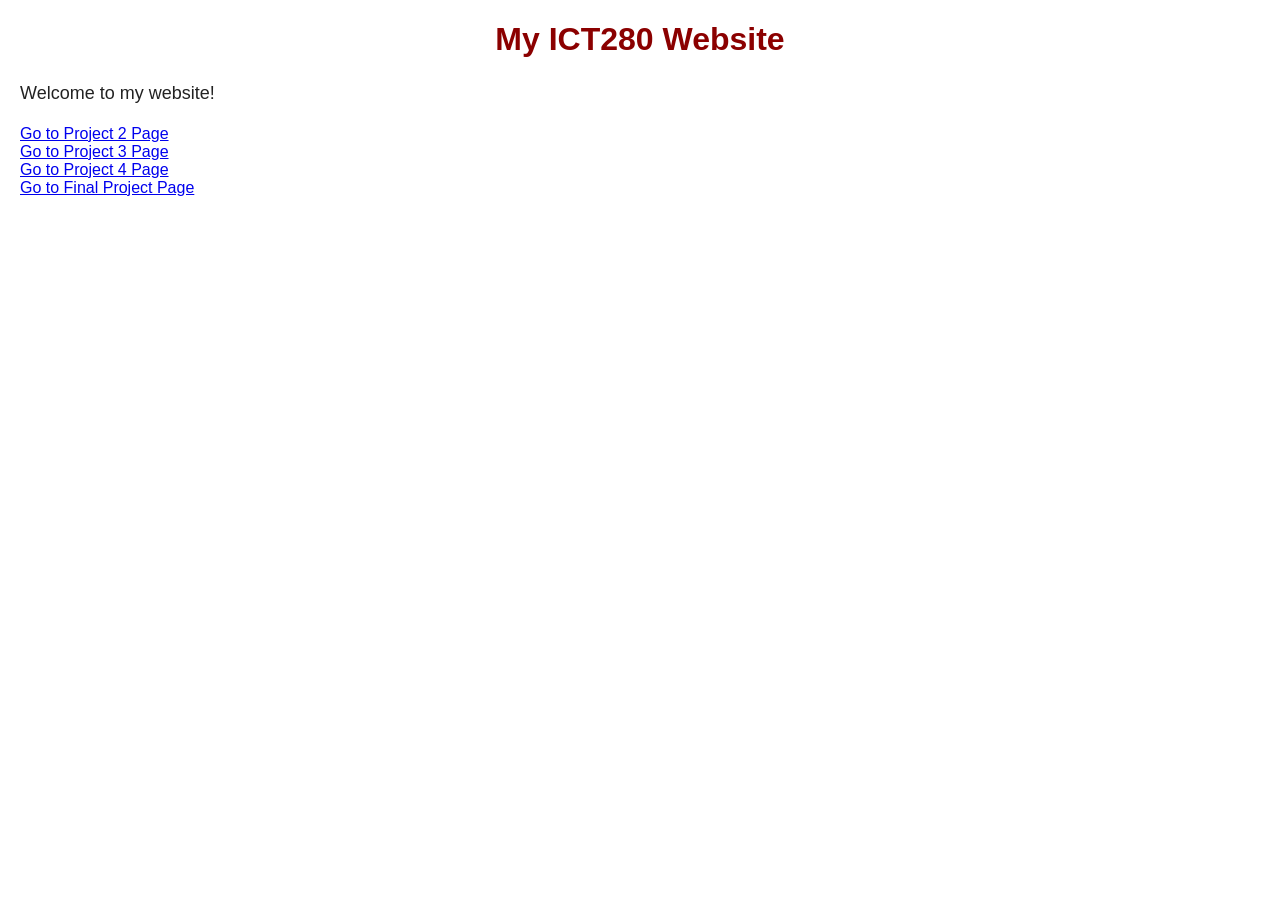
<file: index.html>
<!DOCTYPE html>
<html>
<head>
    <title>ICT280 Home</title>
    <link rel="stylesheet" href="css/styles.css">
</head>
<body>

    <h1>My ICT280 Website</h1>

    <p>Welcome to my website!</p>

    <a href="html/project2.html">Go to Project 2 Page</a>

    <br>

    <a href="html/project3.html">Go to Project 3 Page</a>

    <br>

    <a href="html/project4.html">Go to Project 4 Page</a>

    <br>

    <a href="final/final.html">Go to Final Project Page</a>

</body>
</html>
</file>
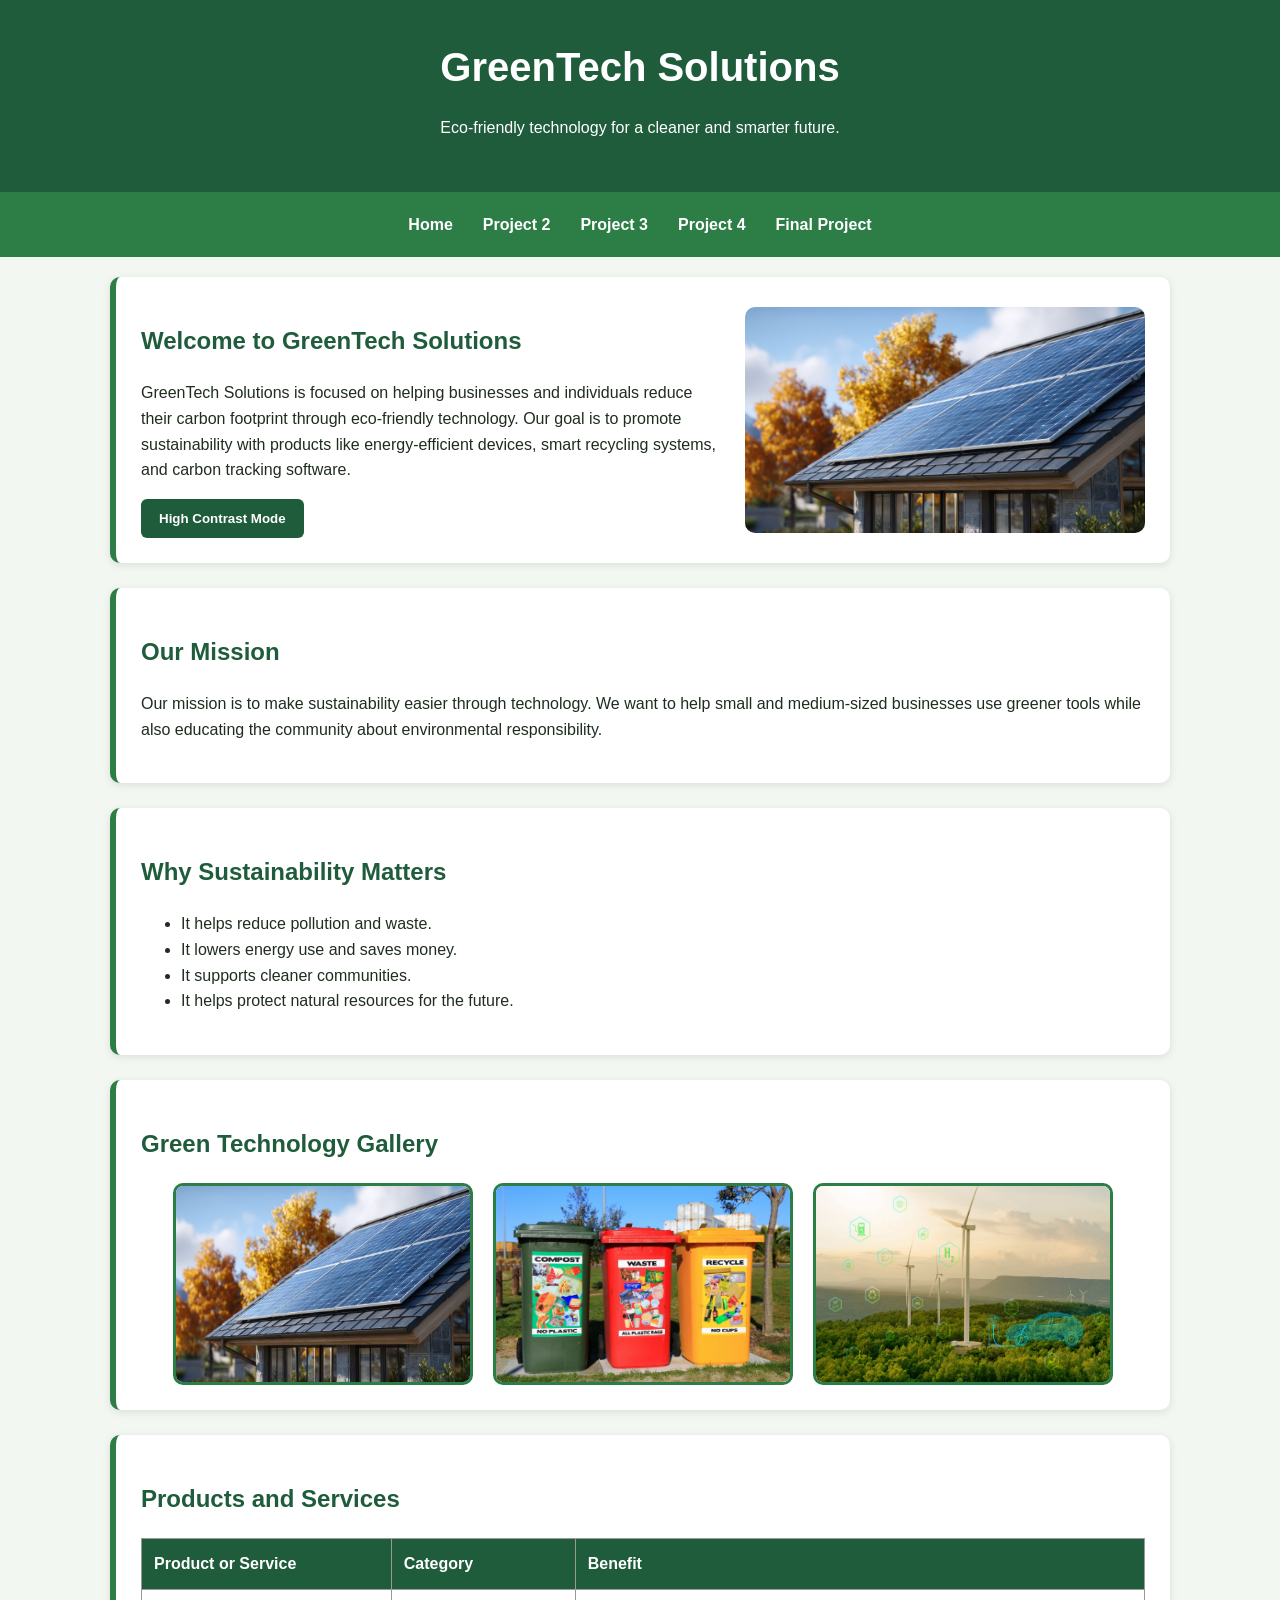
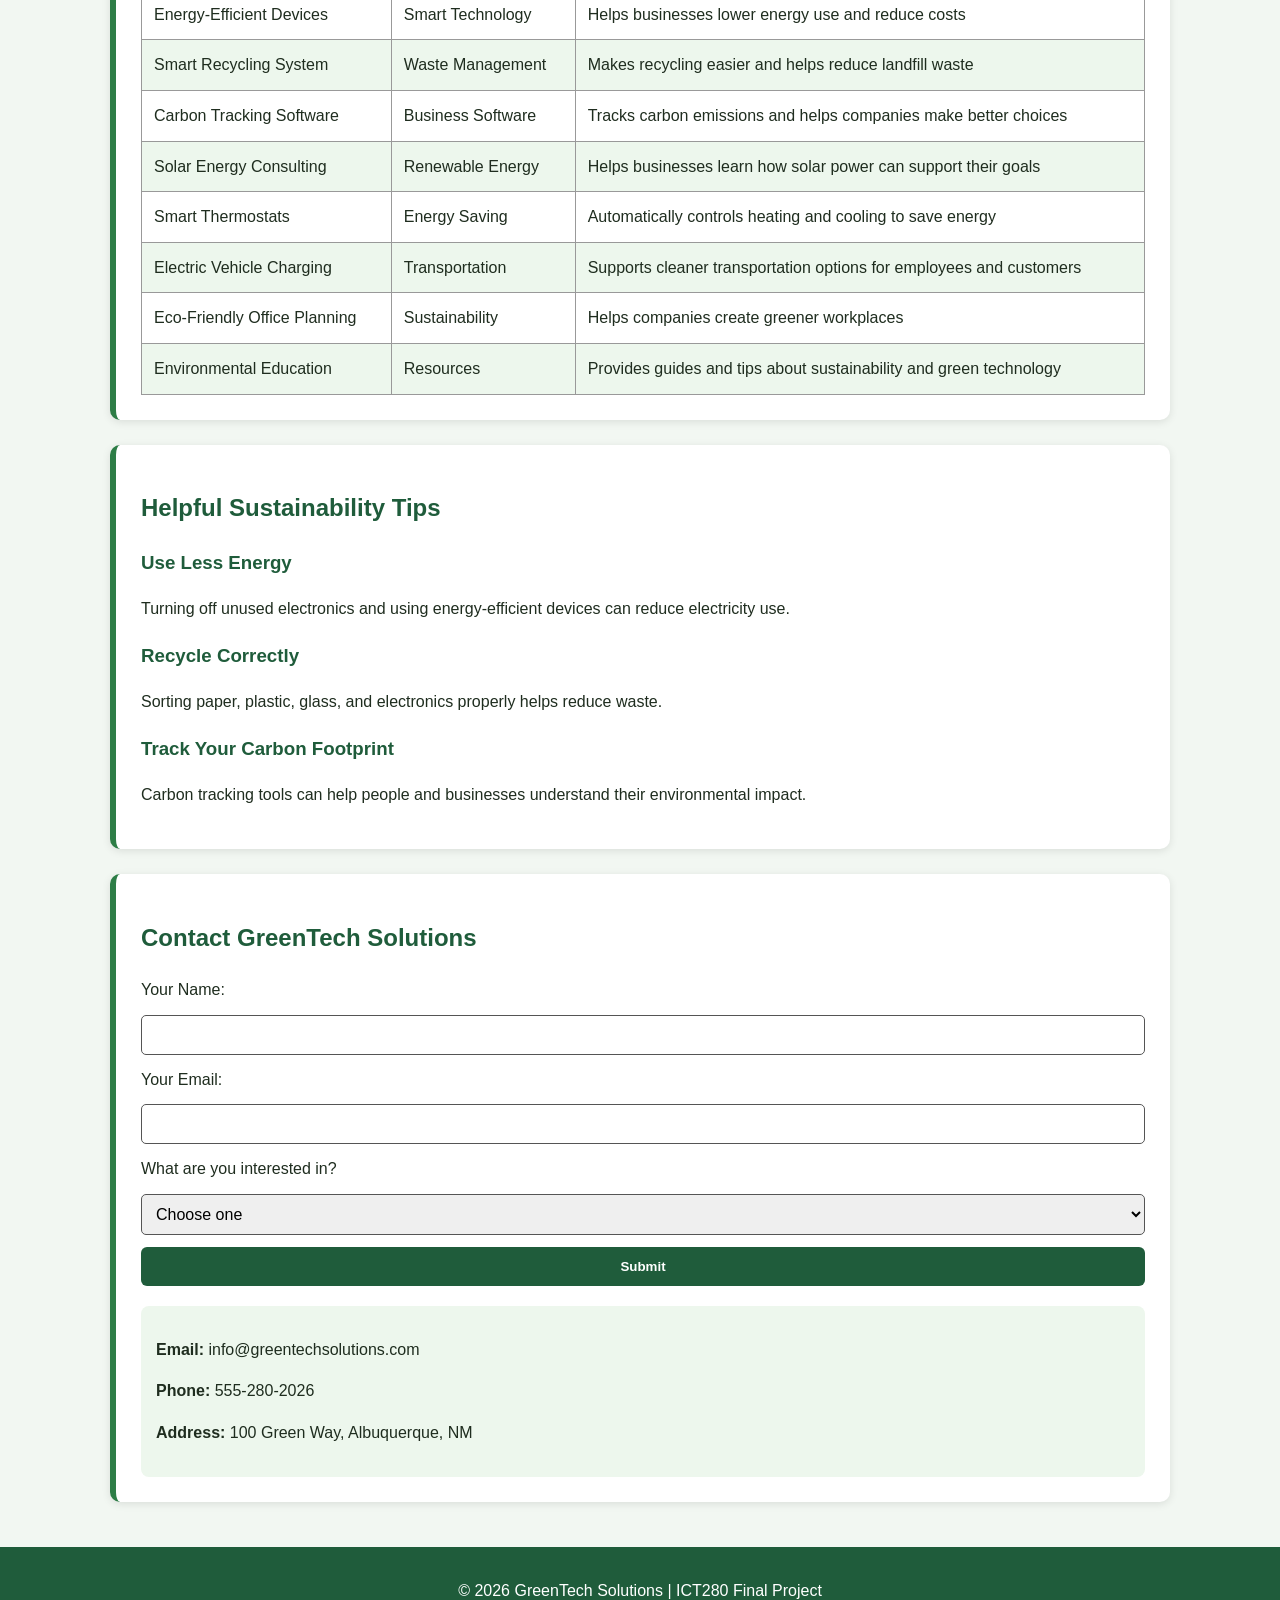
<file: final/final.html>
<!DOCTYPE html>
<html lang="en">
<head>
    <meta charset="UTF-8">
    <meta name="viewport" content="width=device-width, initial-scale=1.0">
    <title>GreenTech Solutions Final Project</title>
    <link rel="stylesheet" href="../css/final.css">
</head>
<body>

<header>
    <h1>GreenTech Solutions</h1>
    <p>Eco-friendly technology for a cleaner and smarter future.</p>
</header>

<nav>
    <a href="../index.html">Home</a>
    <a href="../html/project2.html">Project 2</a>
    <a href="../html/project3.html">Project 3</a>
    <a href="../html/project4.html">Project 4</a>
    <a href="final.html">Final Project</a>
</nav>

<main>
    <section class="hero">
        <article>
            <h2>Welcome to GreenTech Solutions</h2>
            <p>
                GreenTech Solutions is focused on helping businesses and individuals reduce their
                carbon footprint through eco-friendly technology. Our goal is to promote sustainability
                with products like energy-efficient devices, smart recycling systems, and carbon tracking software.
            </p>
            <button id="themeButton">High Contrast Mode</button>
        </article>

        <img src="../Images/greentech1.jpg" alt="Solar panels representing clean energy technology">
    </section>

    <section>
        <h2>Our Mission</h2>
        <p>
            Our mission is to make sustainability easier through technology. We want to help small and
            medium-sized businesses use greener tools while also educating the community about environmental responsibility.
        </p>
    </section>

    <section>
        <h2>Why Sustainability Matters</h2>
        <ul>
            <li>It helps reduce pollution and waste.</li>
            <li>It lowers energy use and saves money.</li>
            <li>It supports cleaner communities.</li>
            <li>It helps protect natural resources for the future.</li>
        </ul>
    </section>

    <section>
        <h2>Green Technology Gallery</h2>

        <div class="gallery">
            <img src="../Images/greentech1.jpg" alt="Solar panels used for renewable energy">
            <img src="../Images/greentech2.jpg" alt="Recycling bins used for waste reduction">
            <img src="../Images/greentech3.jpg" alt="Eco-friendly technology with plants and devices">
        </div>
    </section>

    <section>
        <h2>Products and Services</h2>

        <table>
            <thead>
                <tr>
                    <th>Product or Service</th>
                    <th>Category</th>
                    <th>Benefit</th>
                </tr>
            </thead>
            <tbody>
                <tr>
                    <td>Energy-Efficient Devices</td>
                    <td>Smart Technology</td>
                    <td>Helps businesses lower energy use and reduce costs</td>
                </tr>
                <tr>
                    <td>Smart Recycling System</td>
                    <td>Waste Management</td>
                    <td>Makes recycling easier and helps reduce landfill waste</td>
                </tr>
                <tr>
                    <td>Carbon Tracking Software</td>
                    <td>Business Software</td>
                    <td>Tracks carbon emissions and helps companies make better choices</td>
                </tr>
                <tr>
                    <td>Solar Energy Consulting</td>
                    <td>Renewable Energy</td>
                    <td>Helps businesses learn how solar power can support their goals</td>
                </tr>
                <tr>
                    <td>Smart Thermostats</td>
                    <td>Energy Saving</td>
                    <td>Automatically controls heating and cooling to save energy</td>
                </tr>
                <tr>
                    <td>Electric Vehicle Charging</td>
                    <td>Transportation</td>
                    <td>Supports cleaner transportation options for employees and customers</td>
                </tr>
                <tr>
                    <td>Eco-Friendly Office Planning</td>
                    <td>Sustainability</td>
                    <td>Helps companies create greener workplaces</td>
                </tr>
                <tr>
                    <td>Environmental Education</td>
                    <td>Resources</td>
                    <td>Provides guides and tips about sustainability and green technology</td>
                </tr>
            </tbody>
        </table>
    </section>

    <section>
        <h2>Helpful Sustainability Tips</h2>

        <article>
            <h3>Use Less Energy</h3>
            <p>Turning off unused electronics and using energy-efficient devices can reduce electricity use.</p>
        </article>

        <article>
            <h3>Recycle Correctly</h3>
            <p>Sorting paper, plastic, glass, and electronics properly helps reduce waste.</p>
        </article>

        <article>
            <h3>Track Your Carbon Footprint</h3>
            <p>Carbon tracking tools can help people and businesses understand their environmental impact.</p>
        </article>
    </section>

    <section>
        <h2>Contact GreenTech Solutions</h2>

        <form id="contactForm">
            <label for="name">Your Name:</label>
            <input type="text" id="name" name="name">

            <label for="email">Your Email:</label>
            <input type="email" id="email" name="email">

            <label for="interest">What are you interested in?</label>
            <select id="interest" name="interest">
                <option value="">Choose one</option>
                <option value="Energy-Efficient Devices">Energy-Efficient Devices</option>
                <option value="Smart Recycling System">Smart Recycling System</option>
                <option value="Carbon Tracking Software">Carbon Tracking Software</option>
                <option value="Solar Energy Consulting">Solar Energy Consulting</option>
            </select>

            <button type="submit">Submit</button>
        </form>

        <p id="message"></p>

        <div class="contact-info">
            <p><strong>Email:</strong> info@greentechsolutions.com</p>
            <p><strong>Phone:</strong> 555-280-2026</p>
            <p><strong>Address:</strong> 100 Green Way, Albuquerque, NM</p>
        </div>
    </section>
</main>

<footer>
    <p>&copy; 2026 GreenTech Solutions | ICT280 Final Project</p>
</footer>

<script src="../javascript/final.js"></script>
</body>
</html>
</file>
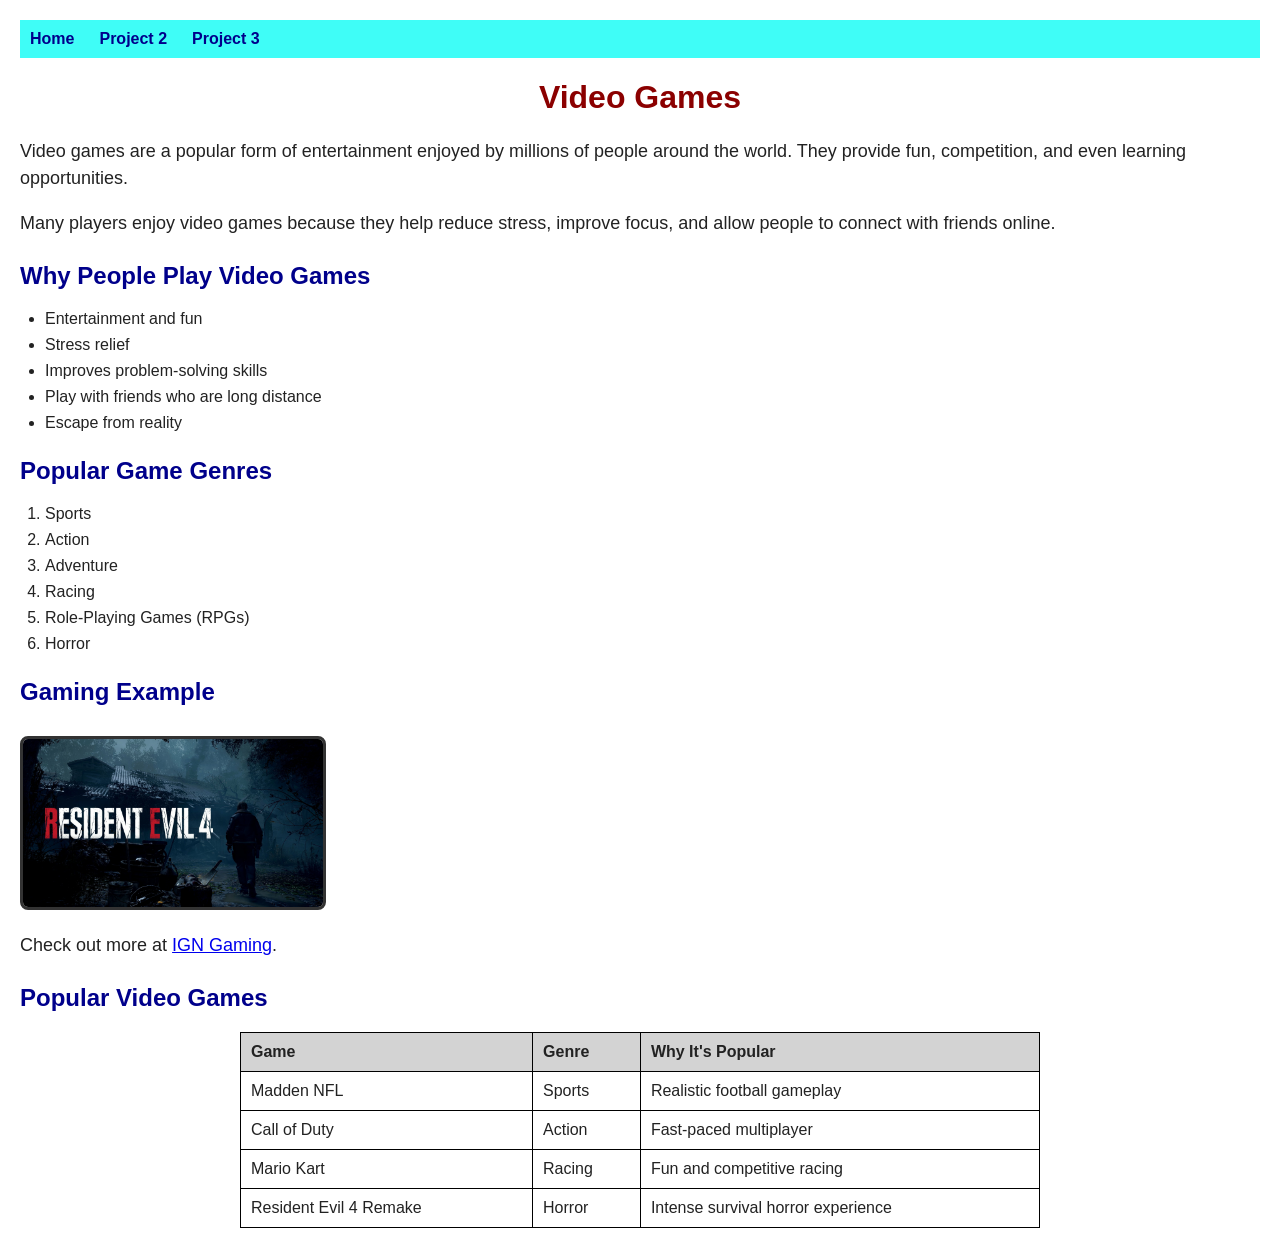
<file: html/project3.html>
<!DOCTYPE html>
<html lang="en">
<head>
    <meta charset="UTF-8">
    <meta name="viewport" content="width=device-width, initial-scale=1.0">
    <title>Project 3 - Video Games</title>
    <link rel="stylesheet" href="../css/styles.css">
</head>
<body>

    <nav>
        <a href="../index.html">Home</a>
        <a href="project2.html">Project 2</a>
        <a href="project3.html">Project 3</a>
    </nav>

    <h1>Video Games</h1>

    <p>
        Video games are a popular form of entertainment enjoyed by millions of people around the world.
        They provide fun, competition, and even learning opportunities.
    </p>

    <p>
        Many players enjoy video games because they help reduce stress, improve focus,
        and allow people to connect with friends online.
    </p>

    <h2>Why People Play Video Games</h2>
    <ul>
        <li>Entertainment and fun</li>
        <li>Stress relief</li>
        <li>Improves problem-solving skills</li>
        <li>Play with friends who are long distance</li>
        <li>Escape from reality</li>
    </ul>

    <h2>Popular Game Genres</h2>
    <ol>
        <li>Sports</li>
        <li>Action</li>
        <li>Adventure</li>
        <li>Racing</li>
        <li>Role-Playing Games (RPGs)</li>
        <li>Horror</li>
    </ol>

    <h2>Gaming Example</h2>
    <img src="../Images/resident-evil-4.jpg" alt="Resident Evil 4 Remake game cover" width="300">

    <p>
        Check out more at
        <a href="https://www.ign.com" target="_blank">IGN Gaming</a>.
    </p>

    <h2>Popular Video Games</h2>
    <table>
        <tr>
            <th>Game</th>
            <th>Genre</th>
            <th>Why It's Popular</th>
        </tr>
        <tr>
            <td>Madden NFL</td>
            <td>Sports</td>
            <td>Realistic football gameplay</td>
        </tr>
        <tr>
            <td>Call of Duty</td>
            <td>Action</td>
            <td>Fast-paced multiplayer</td>
        </tr>
        <tr>
            <td>Mario Kart</td>
            <td>Racing</td>
            <td>Fun and competitive racing</td>
        </tr>
        <tr>
            <td>Resident Evil 4 Remake</td>
            <td>Horror</td>
            <td>Intense survival horror experience</td>
        </tr>
    </table>

</body>
</html>
</file>
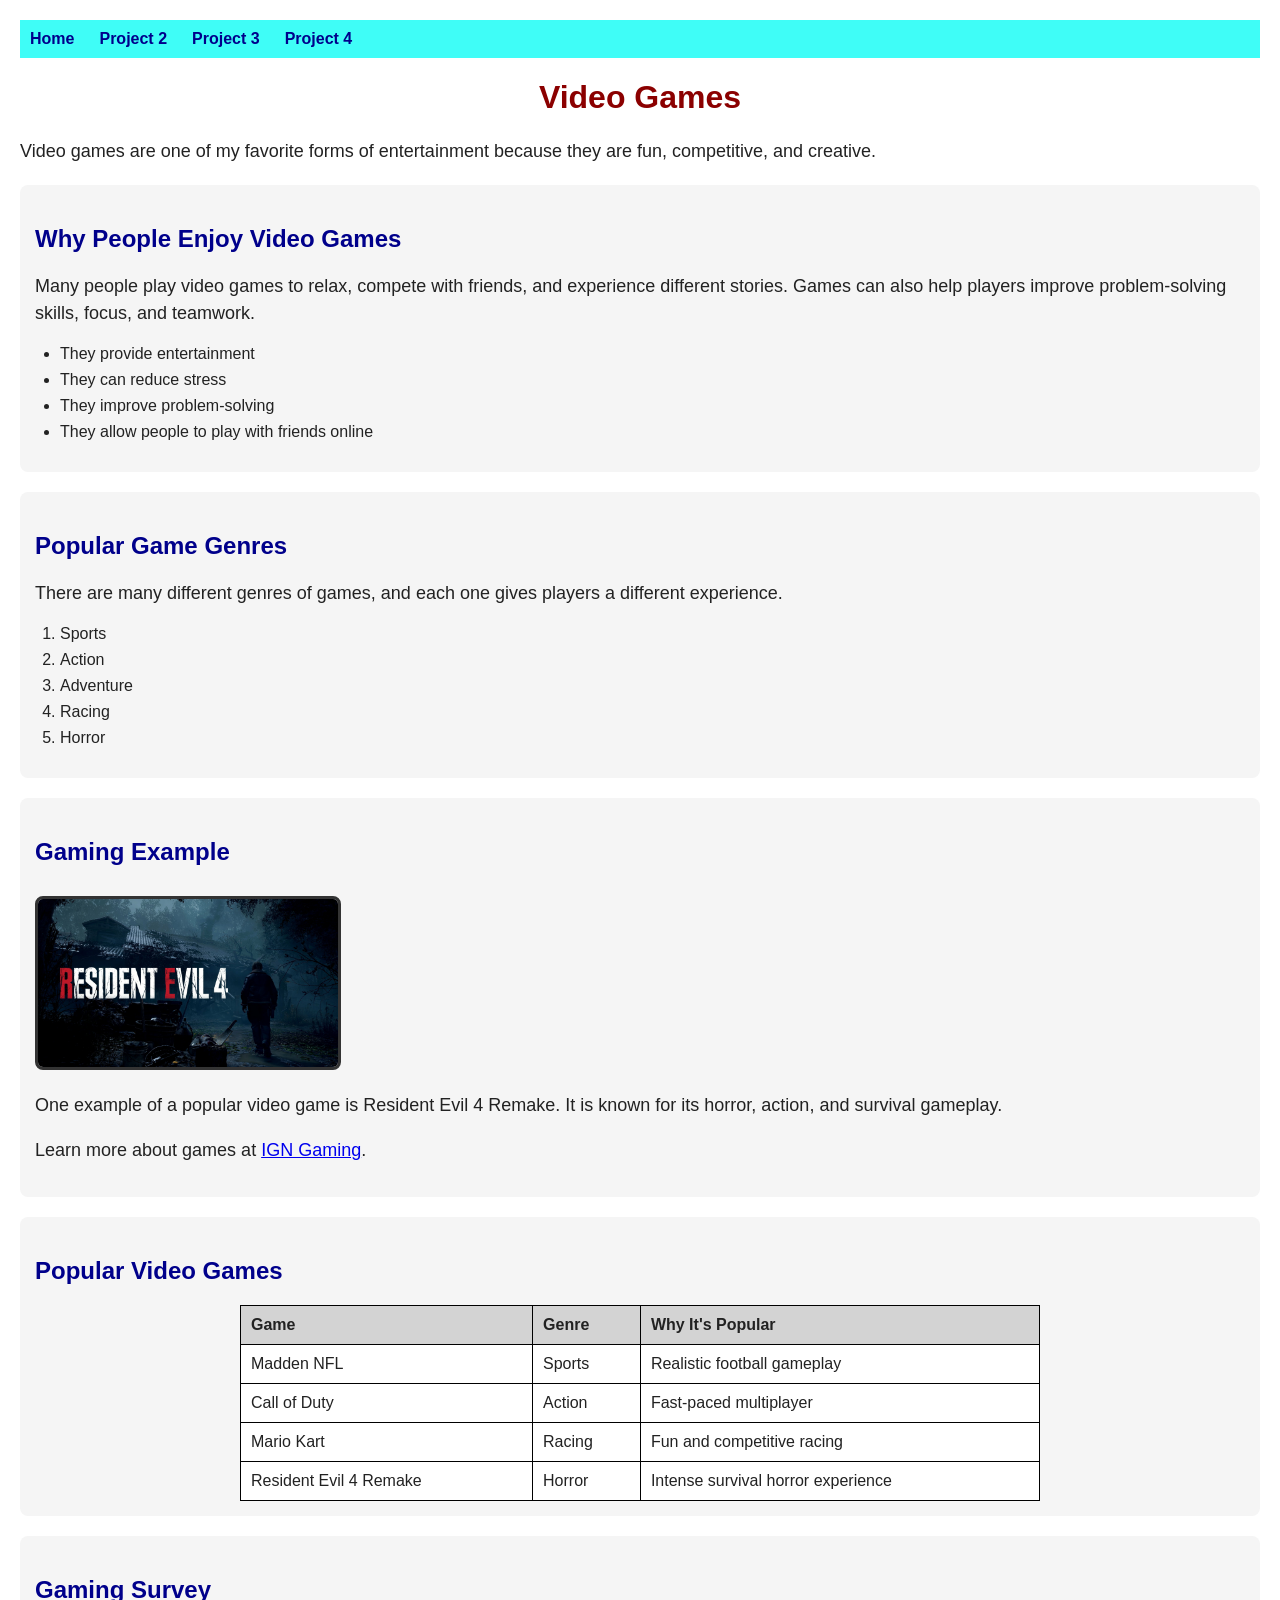
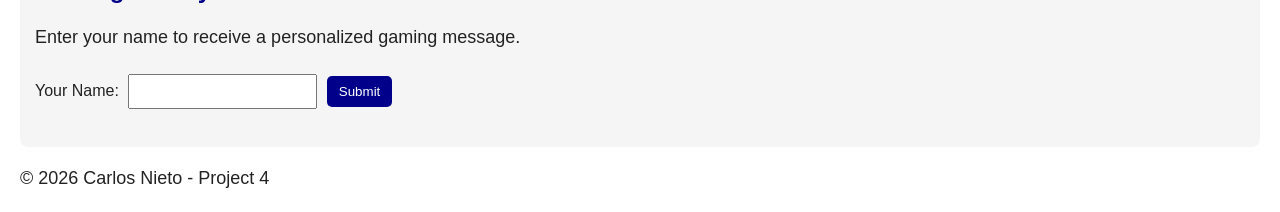
<file: html/project4.html>
<!DOCTYPE html>
<html lang="en">
<head>
    <meta charset="UTF-8">
    <meta name="viewport" content="width=device-width, initial-scale=1.0">
    <title>Project 4 - Video Games</title>
    <link rel="stylesheet" href="../css/styles.css">
</head>
<body>

    <nav>
        <a href="../index.html">Home</a>
        <a href="project2.html">Project 2</a>
        <a href="project3.html">Project 3</a>
        <a href="project4.html">Project 4</a>
    </nav>

    <header>
        <h1>Video Games</h1>
        <p>Video games are one of my favorite forms of entertainment because they are fun, competitive, and creative.</p>
    </header>

    <main>
        <section>
            <h2>Why People Enjoy Video Games</h2>
            <p>
                Many people play video games to relax, compete with friends, and experience different stories.
                Games can also help players improve problem-solving skills, focus, and teamwork.
            </p>

            <ul>
                <li>They provide entertainment</li>
                <li>They can reduce stress</li>
                <li>They improve problem-solving</li>
                <li>They allow people to play with friends online</li>
            </ul>
        </section>

        <section>
            <h2>Popular Game Genres</h2>
            <p>There are many different genres of games, and each one gives players a different experience.</p>

            <ol>
                <li>Sports</li>
                <li>Action</li>
                <li>Adventure</li>
                <li>Racing</li>
                <li>Horror</li>
            </ol>
        </section>

        <section>
            <h2>Gaming Example</h2>
            <img src="../Images/resident-evil-4.jpg" alt="Resident Evil 4 Remake game cover" width="300">

            <p>
                One example of a popular video game is Resident Evil 4 Remake. It is known for its horror,
                action, and survival gameplay.
            </p>

            <p>
                Learn more about games at
                <a href="https://www.ign.com" target="_blank">IGN Gaming</a>.
            </p>
        </section>

        <section>
            <h2>Popular Video Games</h2>

            <table>
                <tr>
                    <th>Game</th>
                    <th>Genre</th>
                    <th>Why It's Popular</th>
                </tr>
                <tr>
                    <td>Madden NFL</td>
                    <td>Sports</td>
                    <td>Realistic football gameplay</td>
                </tr>
                <tr>
                    <td>Call of Duty</td>
                    <td>Action</td>
                    <td>Fast-paced multiplayer</td>
                </tr>
                <tr>
                    <td>Mario Kart</td>
                    <td>Racing</td>
                    <td>Fun and competitive racing</td>
                </tr>
                <tr>
                    <td>Resident Evil 4 Remake</td>
                    <td>Horror</td>
                    <td>Intense survival horror experience</td>
                </tr>
            </table>
        </section>

        <section>
            <h2>Gaming Survey</h2>
            <p>Enter your name to receive a personalized gaming message.</p>

            <form id="gameForm">
                <label for="playerName">Your Name:</label>
                <input type="text" id="playerName" name="playerName" required>

                <button type="submit">Submit</button>
            </form>

            <p id="message"></p>
        </section>
    </main>

    <footer>
        <p>&copy; 2026 Carlos Nieto - Project 4</p>
    </footer>

    <script src="../javascript/script.js"></script>
</body>
</html>
</file>
<file: css/styles.css>
body {
    background-color: rgb(255, 255, 255);
    font-family: Verdana, sans-serif;
    margin: 20px;
    color: #222;
}

/* NAV WITH FLEXBOX */
nav {
    margin-bottom: 20px;
    padding: 10px;
    background-color: #3ffdf7;

    display: flex;
    flex-wrap: wrap;
    gap: 10px;
}

nav a {
    text-decoration: none;
    color: darkblue;
    font-weight: bold;
    margin-right: 15px;
}

nav a:hover {
    color: darkred;
    text-decoration: underline;
}

h1 {
    color: darkred;
    text-align: center;
}

h2 {
    color: darkblue;
    margin-top: 25px;
}

p {
    font-size: 18px;
    line-height: 1.5;
}

ul, ol {
    padding-left: 25px;
}

li {
    margin-bottom: 8px;
}

img {
    margin-top: 10px;
    border: 3px solid #333;
    border-radius: 8px;
}

/* TABLE */
table {
    border-collapse: collapse;
    margin-top: 15px;
    width: 100%;
    max-width: 800px;
    background-color: white;

    margin-left: auto;
    margin-right: auto;
}

th, td {
    border: 1px solid black;
    padding: 10px;
    text-align: left;
}

th {
    background-color: lightgray;
}

/* SECTIONS */
section {
    margin-top: 20px;
    padding: 15px;
    background-color: #f5f5f5;
    border-radius: 8px;
}

/* FORM */
button {
    padding: 8px 12px;
    background-color: darkblue;
    color: white;
    border: none;
    border-radius: 5px;
    cursor: pointer;
}

button:hover {
    background-color: darkred;
}

input {
    padding: 8px;
    margin: 5px;
}

#message {
    font-weight: bold;
    color: darkred;
}

/* RESPONSIVE */
@media (max-width: 600px) {
    body {
        margin: 10px;
    }

    nav {
        flex-direction: column;
        align-items: center;
    }

    nav a {
        display: block;
        margin: 8px 0;
    }

    img {
        width: 100%;
        height: auto;
    }

    table {
        font-size: 14px;
    }
}
</file>
<file: css/final.css>
* {
    box-sizing: border-box;
}

body {
    margin: 0;
    font-family: Verdana, Arial, sans-serif;
    background-color: #f2f7f2;
    color: #1f2d1f;
    line-height: 1.6;
}

header {
    background-color: #1f5c3b;
    color: white;
    text-align: center;
    padding: 35px 20px;
}

header h1 {
    margin: 0;
    font-size: 2.5rem;
}

nav {
    background-color: #2d7d46;
    display: flex;
    justify-content: center;
    flex-wrap: wrap;
    padding: 12px;
}

nav a {
    color: white;
    text-decoration: none;
    font-weight: bold;
    margin: 8px 15px;
}

nav a:hover,
nav a:focus {
    text-decoration: underline;
    background-color: #174d2f;
    padding: 5px;
    border-radius: 5px;
}

main {
    max-width: 1100px;
    margin: auto;
    padding: 20px;
}

section {
    background-color: white;
    margin-bottom: 25px;
    padding: 25px;
    border-radius: 10px;
    border-left: 6px solid #2d7d46;
    box-shadow: 0 2px 8px rgba(0, 0, 0, 0.1);
}

.hero {
    display: flex;
    gap: 25px;
    align-items: center;
}

.hero article {
    flex: 1;
}

.hero img {
    max-width: 400px;
    width: 100%;
    border-radius: 10px;
}

.gallery {
    display: flex;
    gap: 20px;
    justify-content: center;
    flex-wrap: wrap;
}

.gallery img {
    width: 300px;
    max-width: 100%;
    border-radius: 10px;
    border: 3px solid #2d7d46;
}

h2,
h3 {
    color: #1f5c3b;
}

button {
    background-color: #1f5c3b;
    color: white;
    border: none;
    padding: 12px 18px;
    border-radius: 6px;
    font-weight: bold;
    cursor: pointer;
}

button:hover,
button:focus {
    background-color: #123d25;
}

table {
    width: 100%;
    border-collapse: collapse;
    margin-top: 15px;
}

th {
    background-color: #1f5c3b;
    color: white;
}

th,
td {
    border: 1px solid #999;
    padding: 12px;
    text-align: left;
}

tr:nth-child(even) {
    background-color: #edf7ed;
}

form {
    display: flex;
    flex-direction: column;
    gap: 12px;
}

input,
select {
    padding: 10px;
    border: 1px solid #555;
    border-radius: 5px;
    font-size: 1rem;
}

#message {
    font-weight: bold;
    color: #1f5c3b;
}

.contact-info {
    margin-top: 20px;
    background-color: #edf7ed;
    padding: 15px;
    border-radius: 8px;
}

footer {
    text-align: center;
    background-color: #1f5c3b;
    color: white;
    padding: 15px;
}

.high-contrast {
    background-color: #000;
    color: #fff;
}

.high-contrast section {
    background-color: #111;
    color: #fff;
    border-left: 6px solid #ffff00;
}

.high-contrast h2,
.high-contrast h3 {
    color: #ffff00;
}

.high-contrast nav,
.high-contrast header,
.high-contrast footer {
    background-color: #000;
}

.high-contrast nav a {
    color: #ffff00;
}

.high-contrast button {
    background-color: #ffff00;
    color: #000;
}

.high-contrast #message {
    color: #ffff00;
}

@media (max-width: 768px) {
    .hero {
        flex-direction: column;
        text-align: center;
    }

    nav {
        flex-direction: column;
        align-items: center;
    }

    nav a {
        margin: 6px;
    }

    header h1 {
        font-size: 2rem;
    }

    section {
        padding: 18px;
    }

    table {
        font-size: 0.9rem;
    }

    th,
    td {
        padding: 8px;
    }
}
</file>
